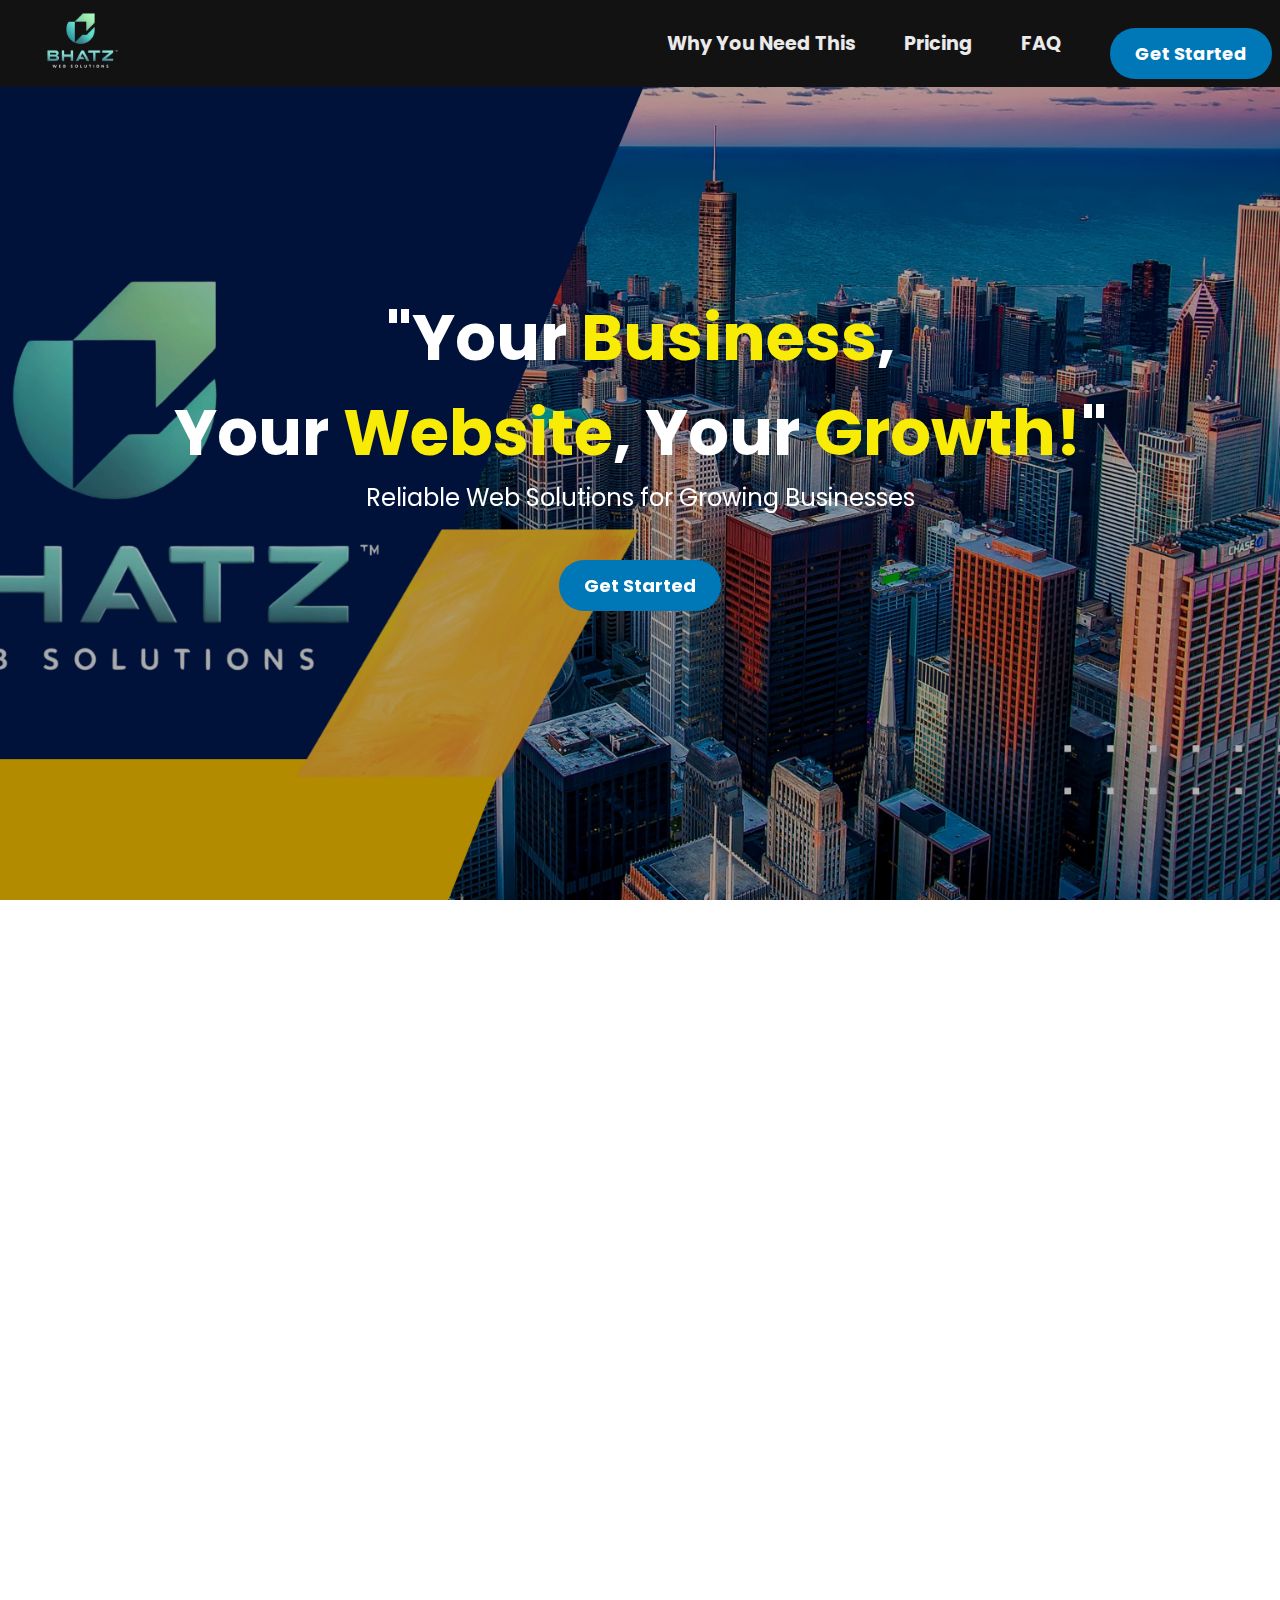
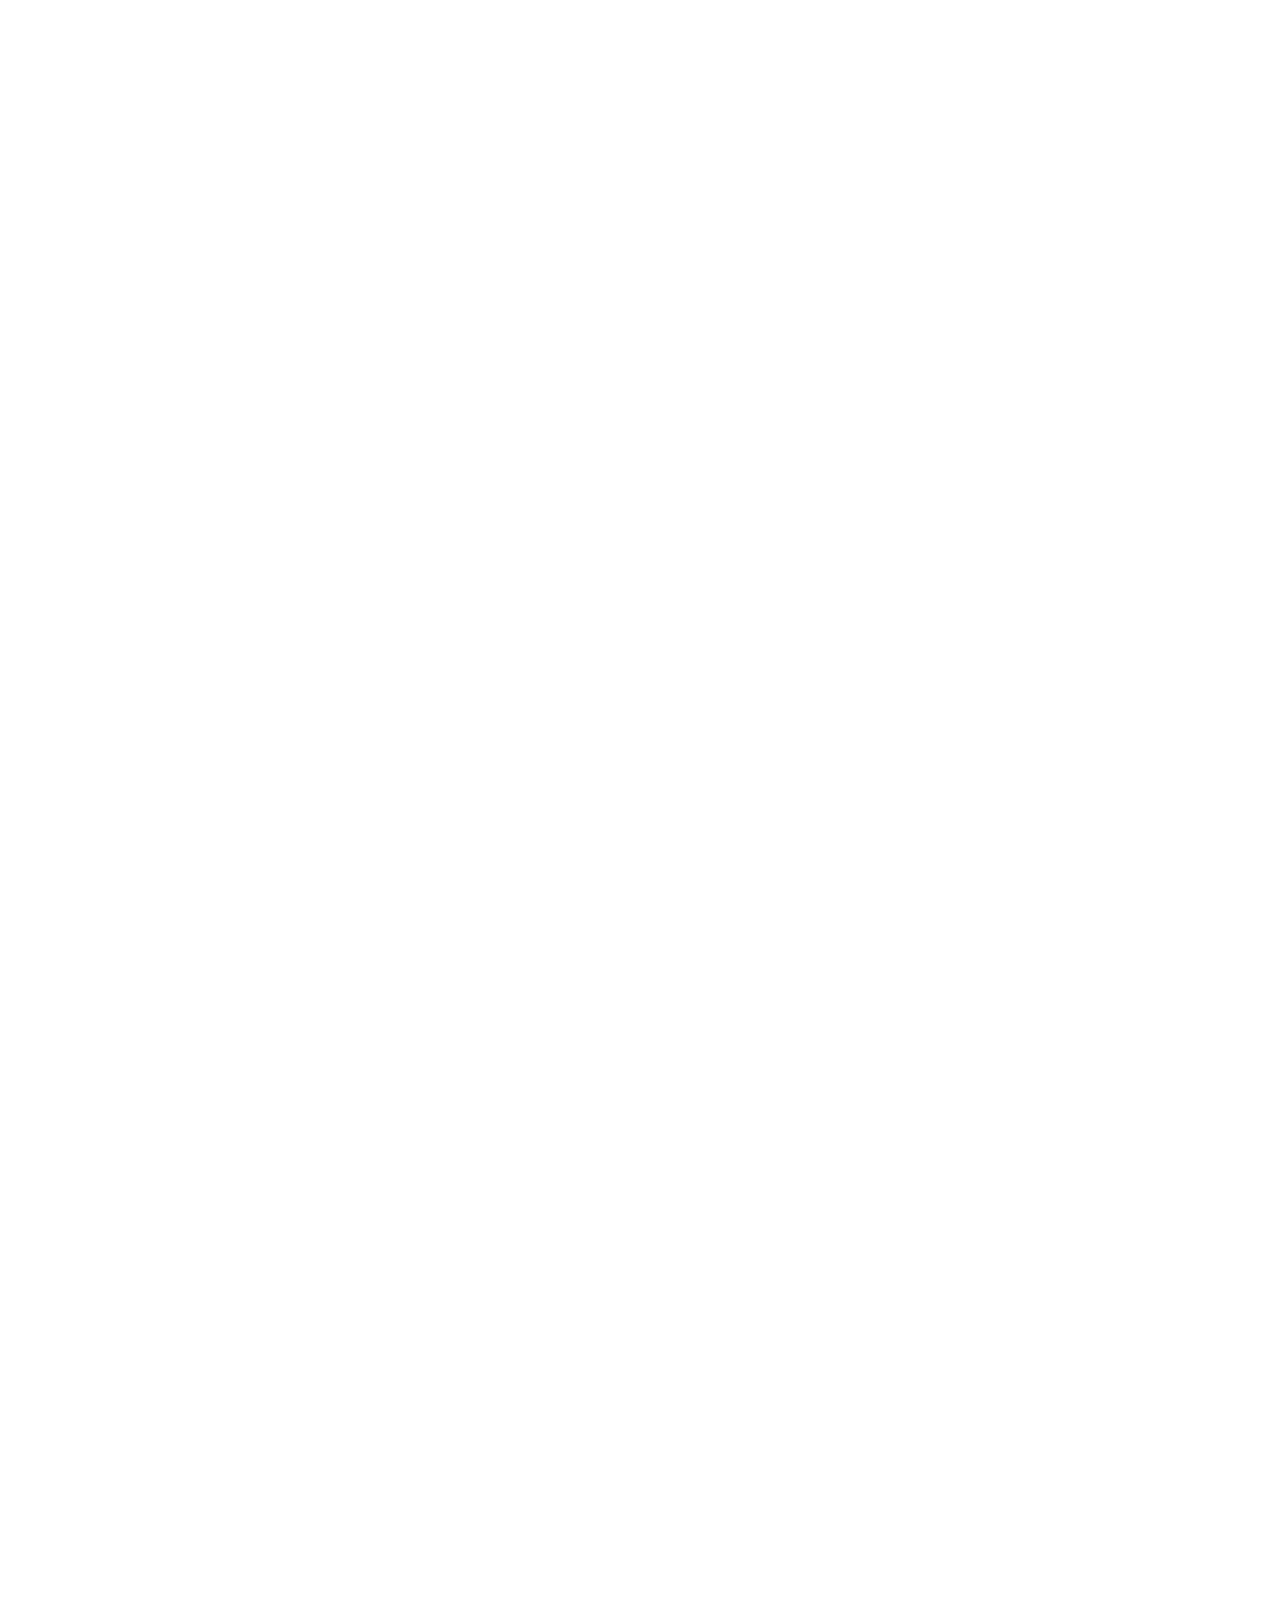
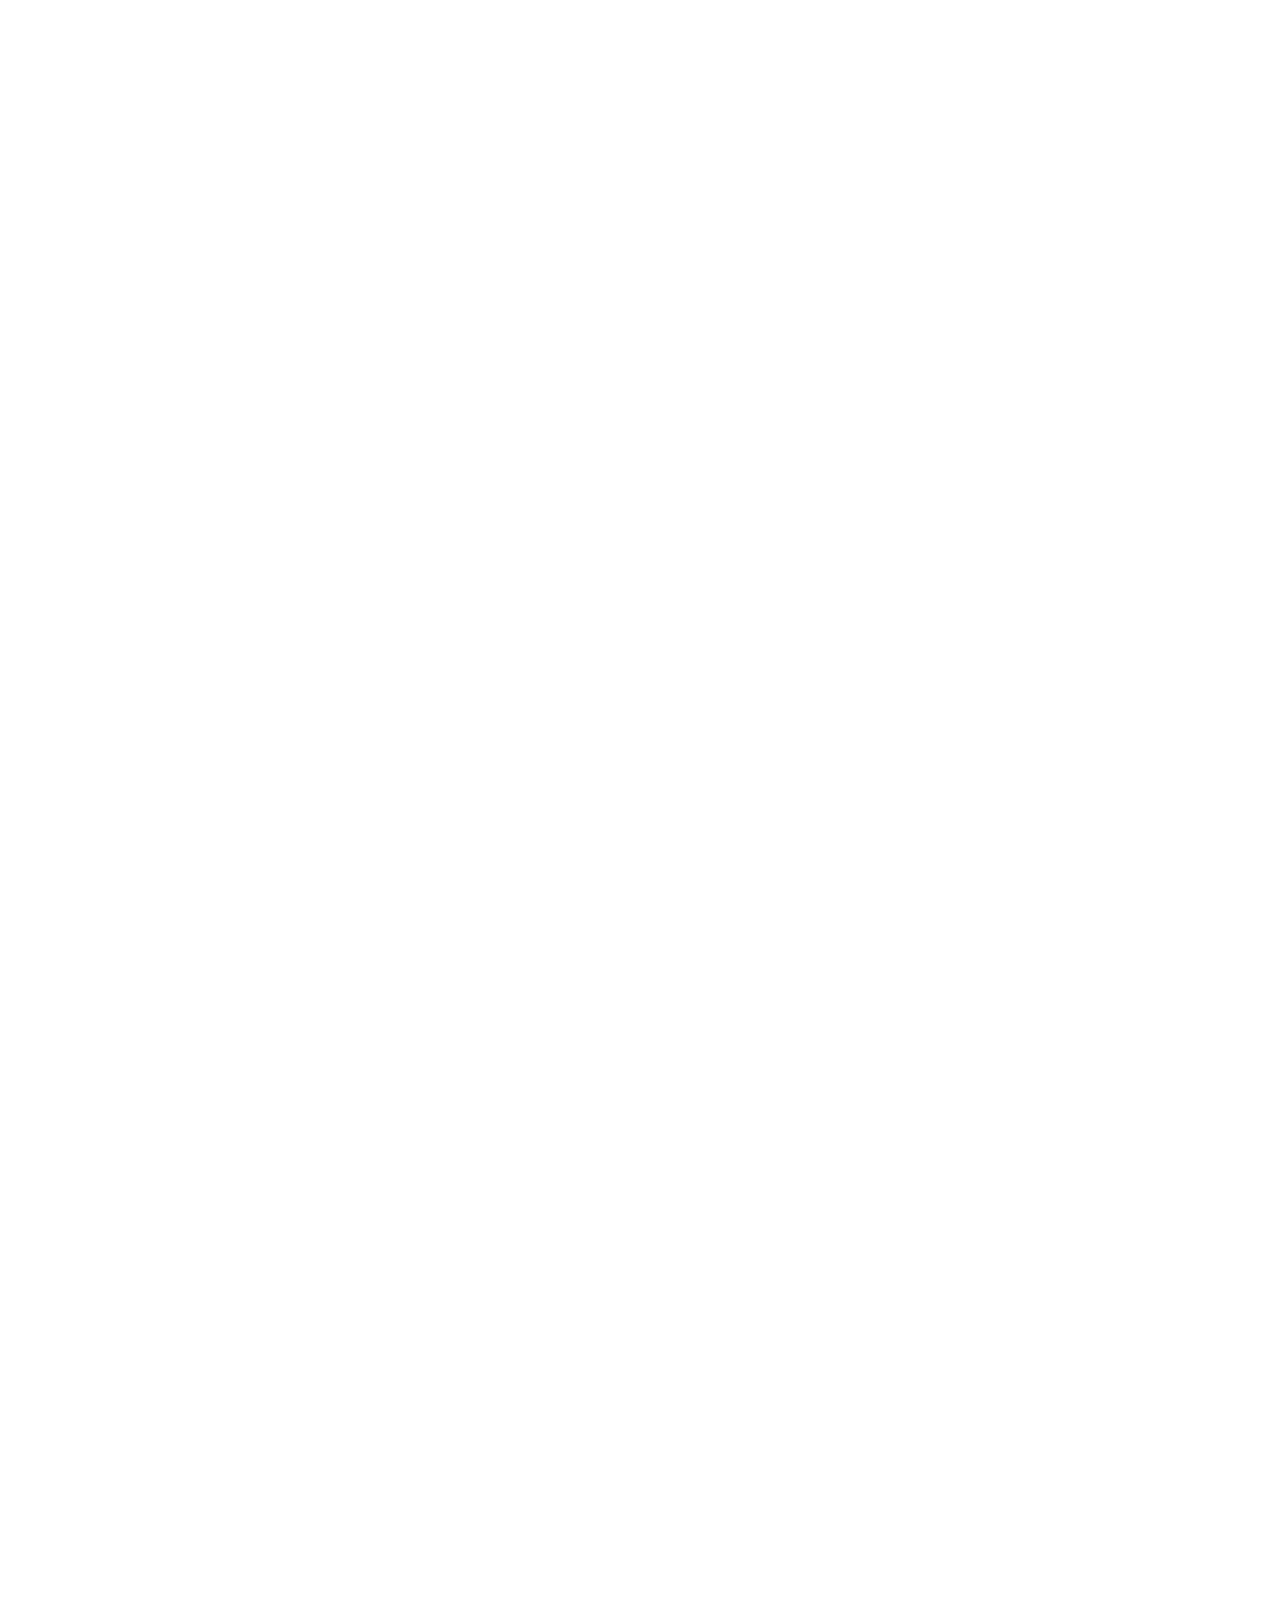
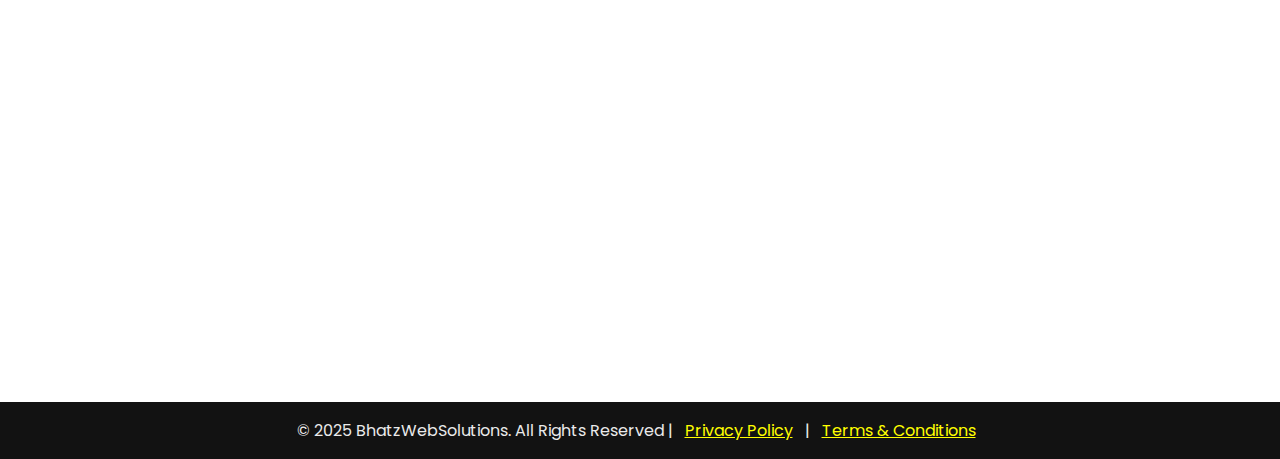
<file: index.html>
<!DOCTYPE html>
<html lang="en">
<head>
    <meta charset="UTF-8">
    <meta name="viewport" content="width=device-width, initial-scale=1.0">
    <title>Bhat'Z | Web Solutions for Small Businesses</title>
    
    <!-- SEO Meta Tags -->
    <meta name="description" content="Bhat'Z Web Solutions builds custom, mobile-friendly, SEO-optimized websites for small businesses. Get a professional website that attracts more customers and grows your brand online!">
    <meta name="keywords" content="small business websites, custom website design, web design for small businesses, affordable web development, SEO website design, mobile-friendly websites, small business web solutions, professional website services, local business websites, website design company">
    <meta name="author" content="Bhat'Z Web Solutions">
    <meta name="robots" content="index, follow">
    
    <!-- Open Graph Meta Tags (for Social Media) -->
    <meta property="og:title" content="Bhat'Z Web Solutions | Websites for Small Businesses">
    <meta property="og:description" content="Professional, SEO-optimized websites crafted for small businesses. Boost your brand online with Bhat'Z Web Solutions!">
    <meta property="og:image" content="https://bhatzwebsolutions.com/images/brand.png">
    <meta property="og:url" content="https://bhatzwebsolutions.com">
    <meta property="og:type" content="website">
    
    <!-- Twitter Card Meta Tags -->
    <meta name="twitter:card" content="summary_large_image">
    <meta name="twitter:title" content="Bhat'Z Web Solutions | Websites for Small Businesses">
    <meta name="twitter:description" content="We design stunning, SEO-friendly websites to help small businesses grow their online presence. Get started today!">
    <meta name="twitter:image" content="https://bhatzwebsolutions.com/images/brand.png">
    


    <!-- Boxicons -->
    <link href='https://unpkg.com/boxicons@2.1.4/css/boxicons.min.css' rel='stylesheet'>

    <!-- Custom CSS -->
    <link rel="stylesheet" href="styles.css">

    <!-- Custom JavaScript -->
    <script defer src="script.js"></script>

    <!-- Email JS -->
    <script src="https://smtpjs.com/v3/smtp.js"></script>
</head>
<body>
    <!--Header-->
    <header>
            <a href="#" class="logo"><img src="images/brand.png" alt=""></a>
        <!--menu icon for smartphone-->
            <i class='bx bx-menu' id="menu-icon"></i>
        
        <nav>
            <a href="#benefits">Why You Need This</a>
            <a href="#pricing">Pricing</a>
            <a href="#faq">FAQ</a>
            <a href="#contact" class="btn">Get Started</a>

        </nav>
    </header>

    <div class="back">
        <img src="images/6.png" alt="">
    </div>

    <section id="home">
        <div class="content">
            <h1 class="home-header">"Your <span class="hed">Business</span>,<br> Your <span class="hed">Website</span>, Your <span class="hed">Growth!</span>"</h1>
            <p class="home-tag">Reliable Web Solutions for Growing Businesses</p>
            <br>
            <a href="#contact" class="btn">Get Started</a>
        </div>
    </section>
    
    <!-- Benefits Section -->
    <section id="benefits">
        <h2>Why Every Small Business <br>Needs a Professional Website</h2>
        <div class="benefits-container">
            <div class="benefit">
                <h3>🌟 Build Credibility & Trust</h3>
                <ul>
                    <li>Your website is often the first impression customers have of your business.</li>
                    <li>A professionally designed site builds trust and shows you are serious and reliable.</li>
                    <li>Stand out from competitors who rely solely on social media or outdated websites.</li>
                </ul>
            </div>
            <div class="benefit">
                <h3>🚀 Attract More Customers Online</h3>
                <ul>
                    <li>Be visible when people search online—an SEO-optimized website brings more leads to your door.</li>
                    <li>Capture potential customers with strong calls-to-action, contact forms, and booking systems.</li>
                    <li>Expand your reach beyond word-of-mouth and traditional marketing methods.</li>
                </ul>
            </div>
            <div class="benefit">
                <h3>📈 Showcase Your Products & Services</h3>
                <ul>
                    <li>Highlight what you offer with beautiful visuals, detailed service pages, and customer testimonials.</li>
                    <li>Tell your brand story and connect with your audience emotionally.</li>
                    <li>Use galleries, portfolios, or case studies to show real results and satisfied clients.</li>
                </ul>
            </div>
            <div class="benefit">
                <h3>💼 Strengthen Your Brand Identity</h3>
                <ul>
                    <li>Establish a consistent and memorable brand image across your website, logo, and content.</li>
                    <li>Make your small business look bigger, more professional, and more trustworthy.</li>
                    <li>Build customer loyalty through a strong, recognizable online presence.</li>
                </ul>
            </div>
        </div>
    </section>
    
    

     <!--Sample Sites -->
     
     <section>
        <h2>Featured Sites</h2>
        <div class="port">
            <div class="port-item">
                <img src="images/clover.png" alt="">
                <p><a href="https://wittyvabuddy.netlify.app/" target="_blank">View Site</a></p>
            </div>
            <div class="port-item">
                <img src="images/clarence.png" alt="">
                <p><a href="https://clarencebataller.netlify.app/" target="_blank">View Site</a></p>
            </div>
            <div class="port-item">
                <img src="images/bhatz2.png" alt="">
                <p><a href="https://markjesson.bhatzwebsolutions.com" target="_blank">View Site</a></p>
            </div>
            <div class="port-item">
                <img src="images/flowershop.png" alt="">
                <p><a href="https://sampleflowershop.netlify.app/" target="_blank">View Site</a></p>
            </div>
        </div>
    </section>
    

    <!-- Pricing Section -->
    <section id="pricing">
        <h2>Choose Your Website Package</h2>
        <p class="pricing-subtitle">Find the perfect solution for your online presence</p>
        <div class="pricing-container">
            <div class="pricing-box">
                <h3>Starter Package</h3>
                <p>Ideal for personal projects and portfolios</p>
                <h4>$99</h4>
                <ul class="features">
                    <li>1-Page Website</li>
                    <li>Mobile Responsive</li>
                    <li>Basic SEO</li>
                    <li>Email Support</li>
                </ul>
                <a href="#contact" class="btn">Get Started</a>
            </div>
            <div class="pricing-box featured">
                <h3>Business Package</h3>
                <p>Perfect for small to medium businesses</p>
                <h4>$249</h4>
                <ul class="features">
                    <li>Up to 5 Pages</li>
                    <li>Blog Integration</li>
                    <li>Advanced SEO</li>
                    <li>Priority Support</li>
                </ul>
                <a href="#contact" class="btn">Get Started</a>
            </div>
            <div class="pricing-box">
                <h3>E-commerce Package</h3>
                <p>Everything you need to start selling online</p>
                <h4>$499</h4>
                <ul class="features">
                    <li>Online Store Setup</li>
                    <li>Payment Integration</li>
                    <li>Product Management</li>
                    <li>Ongoing Support</li>    
                </ul>
                <a href="#contact" class="btn">Get Started</a>
            </div>
        </div>
    </section>
    

    <!-- FAQ Section -->
    <section id="faq">
        <h2>Frequently Asked Questions</h2>
        <div class="faq-container">
            <div class="faq-item">
                <div class="faq-question">
                    <span>What services do you offer?</span>
                    <span class="toggle-icon">▼</span>
                </div>
                <div class="faq-answer">I offer web development, and hosting solutions.</div>
            </div>
    
            <div class="faq-item">
                <div class="faq-question">
                    <span>How much does a website cost?</span>
                    <span class="toggle-icon">▼</span>
                </div>
                <div class="faq-answer">Pricing varies based on requirements. Contact me for a quote.</div>
            </div>
    
            <div class="faq-item">
                <div class="faq-question">
                    <span>Do you offer website hosting?</span>
                    <span class="toggle-icon">▼</span>
                </div>
                <div class="faq-answer">Yes! My hosting business, Bhat'Z, offers reliable hosting solutions.</div>
            </div>
        </div>
    
    </section>

    <!-- Contact Section -->
    <section id="contact">
        <h2>Ready to Get Your Website?</h2>
        <p>Ready to grow your business online?<br>Fill out the form below and let's create <br>your website today!</p>

        <form action="https://formsubmit.co/bhatzwebsolutions@gmail.com" method="POST">
            <input type="text" name="name" placeholder="Your Name" required>
            <input type="email" name="email" placeholder="Your Email" required>
            <textarea name="message" placeholder="Your Message" required></textarea>
            <button type="submit" class="btn">Send</button>
    </form>
    </section>

    <section class="contact-section"> 
        <div class="contact-info">
            <div class="contact-icon">
                <p>
                    <a href="https://mail.google.com/" target="_blank"><i class='bx bxl-gmail'></i></a> 
                    bhatzwebsolutions@gmail.com
                </p>
                <p>
                    <a href="https://web.whatsapp.com/" target="_blank"><i class='bx bxl-whatsapp'></i></a> 
                    +6398 5600 8441
                </p>
                <p>
                    <i class='bx bxs-home'></i> Santo Tomas, Batangas Philippines
                </p>
            </div>
        </div>
        
        <div class="icon-container">
            <div class="links">
                <h3>Connect With Us</h3>
                <div class="links-list">
                    <a href="https://www.facebook.com/share/1HBQbcUKFt/" target="_blank"><i class='bx bxl-facebook'></i></a>
                    <a href="https://www.tiktok.com/@bhatz.com?lang=en" target="_blank"><i class='bx bxl-tiktok'></i></a>
                    <a href="https://www.instagram.com/markjessonbataller/?hl=en" target="_blank"><i class='bx bxl-instagram'></i></a>
                </div>
            </div>
            <div>
                <h3>Payment Options</h3>
                <div class="pay">
                    <img src="images/bpi.png" alt="Bank of the Philippines">
                    <img src="images/gcash.png" alt="Gcash Wallet">
                    <img src="images/maya.png" alt="Maya Wallet">
                    <img src="images/paypal.png" alt="Paypal">
                </div>
            </div>
        </div>
    </section>
    

 <footer>
  <p>&copy; 2025 BhatzWebSolutions. All Rights Reserved | 
    <a href="/privacy-policy.html">Privacy Policy</a> | 
    <a href="/terms-and-conditions.html">Terms & Conditions</a>
  </p>
</footer>



</body>
</html>
</file>
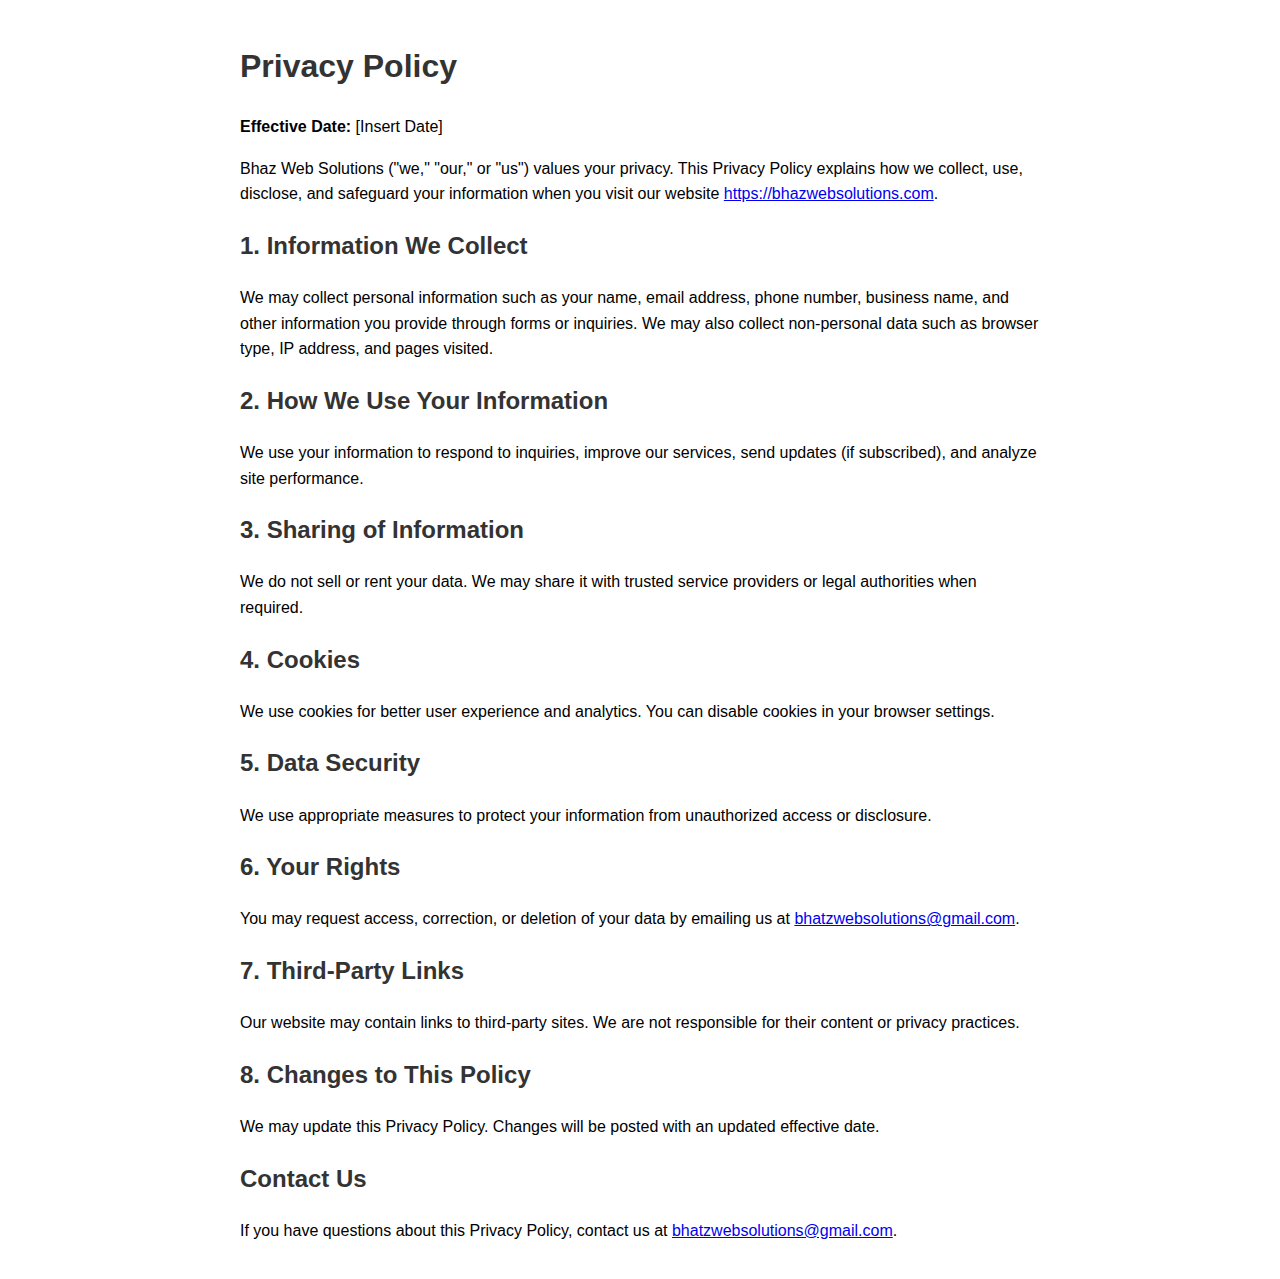
<file: privacy-policy.html>
<!DOCTYPE html>
<html lang="en">
<head>
  <meta charset="UTF-8" />
  <meta name="viewport" content="width=device-width, initial-scale=1.0" />
  <title>Privacy Policy | Bhaz Web Solutions</title>
  <style>
    body { font-family: Arial, sans-serif; line-height: 1.6; padding: 20px; max-width: 800px; margin: auto; }
    h1, h2 { color: #333; }
  </style>
</head>
<body>
  <h1>Privacy Policy</h1>
  <p><strong>Effective Date:</strong> [Insert Date]</p>

  <p>Bhaz Web Solutions ("we," "our," or "us") values your privacy. This Privacy Policy explains how we collect, use, disclose, and safeguard your information when you visit our website <a href="https://bhazwebsolutions.com">https://bhazwebsolutions.com</a>.</p>

  <h2>1. Information We Collect</h2>
  <p>We may collect personal information such as your name, email address, phone number, business name, and other information you provide through forms or inquiries. We may also collect non-personal data such as browser type, IP address, and pages visited.</p>

  <h2>2. How We Use Your Information</h2>
  <p>We use your information to respond to inquiries, improve our services, send updates (if subscribed), and analyze site performance.</p>

  <h2>3. Sharing of Information</h2>
  <p>We do not sell or rent your data. We may share it with trusted service providers or legal authorities when required.</p>

  <h2>4. Cookies</h2>
  <p>We use cookies for better user experience and analytics. You can disable cookies in your browser settings.</p>

  <h2>5. Data Security</h2>
  <p>We use appropriate measures to protect your information from unauthorized access or disclosure.</p>

  <h2>6. Your Rights</h2>
  <p>You may request access, correction, or deletion of your data by emailing us at <a href="mailto:bhatzwebsolutions@gmail.com">bhatzwebsolutions@gmail.com</a>.</p>

  <h2>7. Third-Party Links</h2>
  <p>Our website may contain links to third-party sites. We are not responsible for their content or privacy practices.</p>

  <h2>8. Changes to This Policy</h2>
  <p>We may update this Privacy Policy. Changes will be posted with an updated effective date.</p>

  <h2>Contact Us</h2>
  <p>If you have questions about this Privacy Policy, contact us at <a href="mailto:bhatzwebsolutions@gmail.com">bhatzwebsolutions@gmail.com</a>.</p>
</body>
</html>
</file>
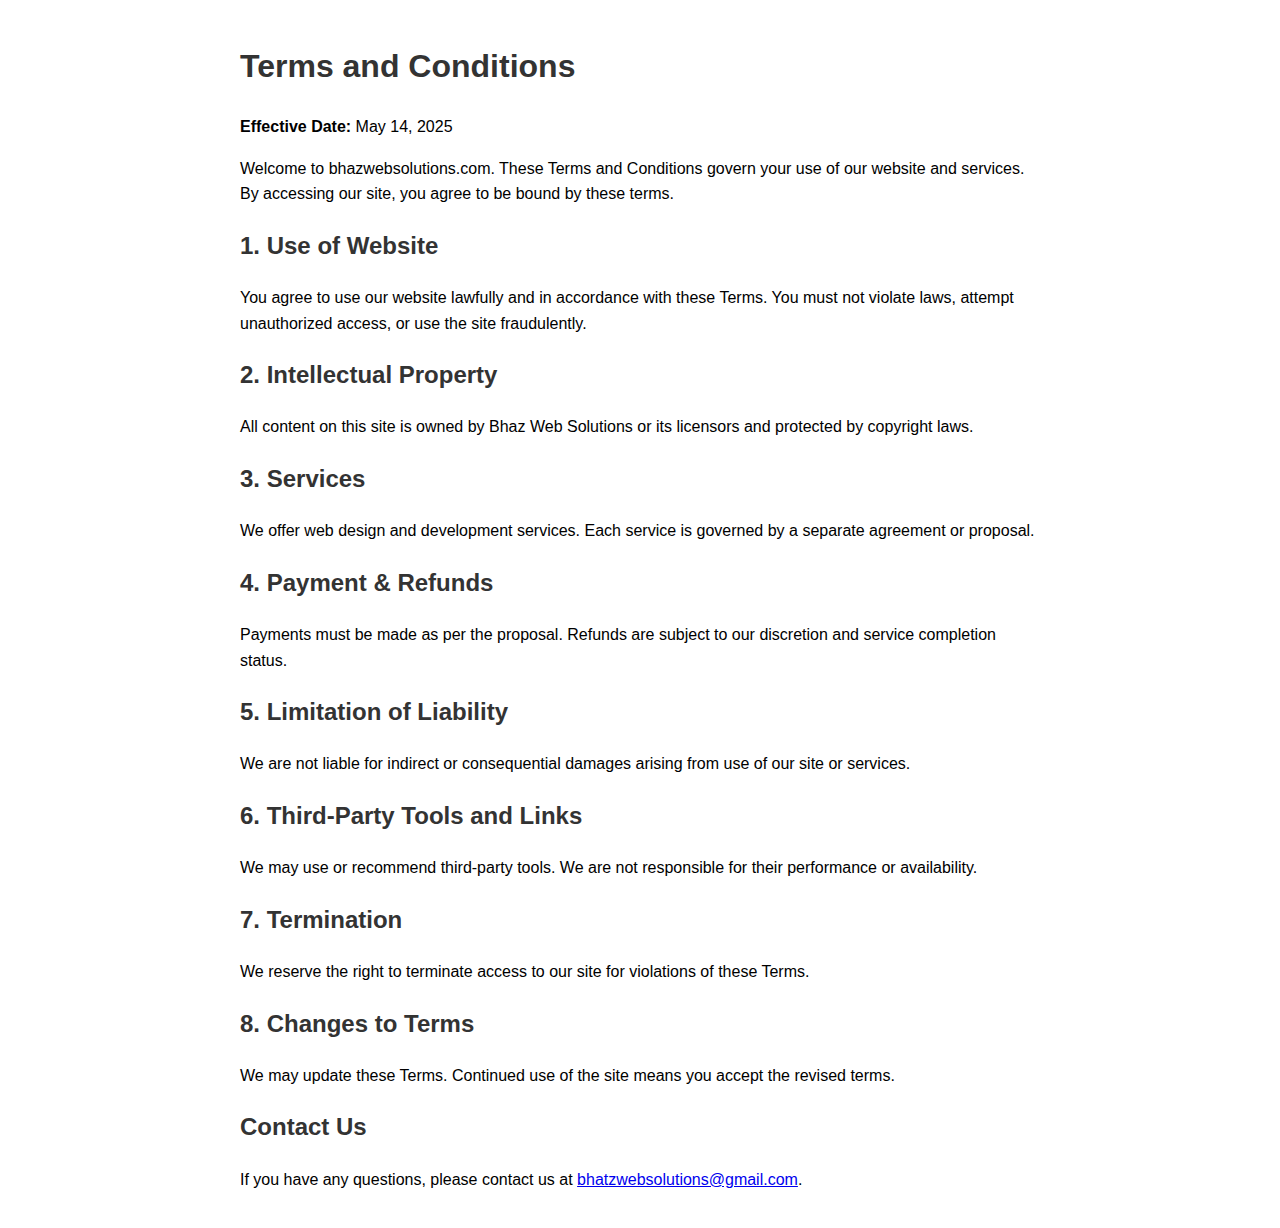
<file: terms-and-conditions.html>
<!DOCTYPE html>
<html lang="en">
<head>
  <meta charset="UTF-8" />
  <meta name="viewport" content="width=device-width, initial-scale=1.0" />
  <title>Terms and Conditions | Bhaz Web Solutions</title>
  <style>
    body { font-family: Arial, sans-serif; line-height: 1.6; padding: 20px; max-width: 800px; margin: auto; }
    h1, h2 { color: #333; }
  </style>
</head>
<body>
  <h1>Terms and Conditions</h1>
  <p><strong>Effective Date:</strong> May 14, 2025</p>

  <p>Welcome to bhazwebsolutions.com. These Terms and Conditions govern your use of our website and services. By accessing our site, you agree to be bound by these terms.</p>

  <h2>1. Use of Website</h2>
  <p>You agree to use our website lawfully and in accordance with these Terms. You must not violate laws, attempt unauthorized access, or use the site fraudulently.</p>

  <h2>2. Intellectual Property</h2>
  <p>All content on this site is owned by Bhaz Web Solutions or its licensors and protected by copyright laws.</p>

  <h2>3. Services</h2>
  <p>We offer web design and development services. Each service is governed by a separate agreement or proposal.</p>

  <h2>4. Payment & Refunds</h2>
  <p>Payments must be made as per the proposal. Refunds are subject to our discretion and service completion status.</p>

  <h2>5. Limitation of Liability</h2>
  <p>We are not liable for indirect or consequential damages arising from use of our site or services.</p>

  <h2>6. Third-Party Tools and Links</h2>
  <p>We may use or recommend third-party tools. We are not responsible for their performance or availability.</p>

  <h2>7. Termination</h2>
  <p>We reserve the right to terminate access to our site for violations of these Terms.</p>

  <h2>8. Changes to Terms</h2>
  <p>We may update these Terms. Continued use of the site means you accept the revised terms.</p>

  <h2>Contact Us</h2>
  <p>If you have any questions, please contact us at <a href="mailto:bhatzwebsolutions@gmail.com">bhatzwebsolutions@gmail.com</a>.</p>
</body>
</html>
</file>
<file: styles.css>
@import url('https://fonts.googleapis.com/css2?family=Poppins:wght@400;500;600&display=swap');

* {
    margin: 0;
    padding: 0;
    box-sizing: border-box;
    text-decoration: none;
    border: none;
    outline: none;
    font-family: "Poppins", sans-serif;
}

:root {
    --bg-color: #121212; /* Deep Charcoal - Main Background */
    --second-bg-color: #1A1A1A; /* Dark Gray - Secondary Background */
    --main-color: #FFD700; /* Gold - Accent/Primary Highlight */
    --white-color: #EAEAEA; /* Light Gray - Text */
    --disabled-color: #555555; /* Muted Gray - Disabled Elements */
}

.back {
    width: 100%;
    min-height: 100vh; /* Ensures it covers the full viewport height */
    position: fixed;
    z-index: -1;
    opacity: 30%;
}

.back img {
    width: 100%;
    height: 100%;
    object-fit: cover; /* Keeps the image from shrinking */
}

header{
    position: fixed;
    top: 0;
    left: 0;
    width: 100%;
    padding: .5rem;
    background: var(--bg-color);
    display: flex;
    justify-content: space-between;
    align-items: center;
    z-index: 100;
}

.logo img {
    width: 80px;
    margin-left: 2rem;
}

#menu-icon{
    display: none;
    color: #EAEAEA;
    font-size: 2rem;
    
}

nav{
    display: flex;
    align-items: center;
    justify-content: space-between;
    gap: 3rem;
}

nav a{
    font-size: 1.2rem;
    font-weight: 700;
    color: var(--white-color);
    transition: 0.3s;
}

a:hover{
    color: rgb(2, 249, 2);
    
}

.btn{
    padding: 1rem;
    background-color: #FFD700;
    border-radius: 10px;
}

@media  screen and (max-width: 768px) {
    #menu-icon{
        display: block;
    }

    nav{
        position: absolute;
        top: 100%;
        left: 0;
        width: 100%;
        padding: 1rem 0;
        background: var(--bg-color);
        border:  .1rem solid rgba(0, 0, 0, .2);
        box-shadow: 0 .5rem 1rem rgba(0, 0, 0, .2);
        text-align: center;
        display: none;
    }

    nav.active{
        display: block;
    }

    nav a {
        display: block;
        margin: 1.5rem 0;
    }
}

/* HOME SECTION  */

#home {
    position: relative;
    height: 100vh;
    display: flex;
    align-items: center;
    justify-content: center;
    text-align: center;
    background: url('images/home.png') no-repeat center center/cover;
    color: white;
}
#home::before {
    content: "";
    position: absolute;
    top: 0; left: 0;
    width: 100%; height: 100%;
    background: rgba(0, 0, 0, 0.3); /* Dark overlay */
}
.content {
    position: relative;
    z-index: 2;
}

/* Base Button */
.btn {
    display: inline-block;
    padding: 12px 24px;
    background-color: #FFD700; /* Gold */
    color: black;
    text-decoration: none;
    border-radius: 5px;
    font-weight: bold;
    font-size: 18px;
    transition: 0.3s ease-in-out;
}

/* Glow Effect on Hover */
.btn:hover {
    box-shadow: 0 0 15px #FFD700, 0 0 30px #FFD700, 0 0 45px #FFD700;
}
.home-header{
    font-size: 4rem;
}

.hed{
    color: #f8ec06   ;
}

.home-tag{
    font-size: 1.5rem;
}

@media screen and (max-width: 768px){
    .home-header{
        font-size: 3rem;
    }
    .back img {
        height: auto; /* Allows natural scaling */
        object-fit: cover; /* Ensures the image fills the space */
        min-height: 100vh;
    }
}

/*  Benefits  */
#benefits {
    padding: 2rem;
}

h2 {
    display: flex;
    justify-content: center;
    text-align: center;
    font-size: 2.5rem;
    padding: 3rem;
    color: var(--bg-color);
}

.benefits-container {
    display: flex;
    flex-wrap: wrap;
    justify-content: center;
    gap: 20px;
}

.benefit {
    background: rgba(255, 255, 255, .1); /* More opaque for better readability */
    border-radius: 15px;
    box-shadow: 0 4px 15px rgba(0, 0, 0, 0.2); /* Slightly stronger shadow */
    font-size: 1.2rem;
    color: #333;
    padding: 2rem;
    width: calc(50% - 20px); /* Two columns with space for gap */
    text-align: center;
    transition: transform 0.3s;
}

.benefit:hover {
    transform: translateY(-5px); /* Subtle hover effect */
}


@media screen and (max-width: 768px) {
    .benefit {
        width: 100%; /* Single column on mobile */
        font-size: 1rem;
    }
}


/* Sample sites */
.port {
    display: flex;
    justify-content: space-around;
    flex-wrap: wrap; /* Allows wrapping for smaller screens */
    margin: 0 auto; /* Center the container */
    padding: 20px; /* Add padding for better spacing */
    background-color: transparent;
    border-radius: 10px; /* Rounded corners for a premium look */
    box-shadow: 0 4px 20px rgba(0, 0, 0, 0.1); /* Subtle shadow for depth */
}

.port-item {
    text-align: center; /* Center align images and text */
    margin: 10px; /* Add margin between items */
    transition: transform 0.3s ease; /* Smooth scaling effect */
}

.port img {
    width: 100%; /* Use full width for responsiveness */
    max-width: 400px; /* Limit maximum width */
    height: auto;
    border-radius: 10px; /* Rounded corners for images */
    box-shadow: 0 2px 10px rgba(0, 0, 0, 0.3); /* Shadow effect on images */
}

.port p {
    margin-top: 10px; /* Space between image and text */
}

.port p a {
    color: #005f87;
    font-size: 2rem;
    text-decoration: none;
    font-weight: 900;
    position: relative; /* for pseudo element underline */
    transition: color 0.3s ease, transform 0.3s ease;
}

.port p a::after {
    content: '';
    position: absolute;
    width: 0;
    height: 3px;
    background: #00aaff;
    left: 0;
    bottom: -5px;
    transition: width 0.3s ease;
}

.port p a:hover {
    color: #00aaff;
    transform: scale(1.05);
}

.port p a:hover::after {
    width: 100%;
}

@media screen and (max-width: 768px) {
    .port {
        flex-direction: column; /* stack vertically */
        align-items: center;    /* center each item */
        gap: 2rem;              /* add space between items */
    }

    .port-item {
        width: 100%; /* Full width on mobile */
        max-width: 320px; /* Limit width */
    }

    .port img {
        width: 100%; /* Responsive images */
        height: auto;
    }

    .port p {
        margin-top: 1rem;
        justify-content: center;
    }

    .port p a {
        font-size: 1.5rem;
        text-align: center;
    }

    h2 {
        font-size: 1.5rem;
        margin-bottom: 2rem;
        padding: 2rem;
        text-align: center; /* Center the heading */
        color: #333; /* Darker color for better readability */
    }
}

/* Pricing Section */
#pricing {
    padding: 50px 20px;
    background: transparent;
    text-align: center;
}
#pricing h2 {
    font-size: 2.5em;
    margin-bottom: 10px;
    color: #333;
}
.pricing-subtitle {
    font-size: 1.2em;
    color: #666;
    margin-bottom: 40px;
}
.pricing-container {
    display: flex;
    justify-content: center;
    gap: 30px;
    flex-wrap: wrap;
}
.pricing-box {
    background: white;
    padding: 30px 20px;
    border-radius: 15px;
    width: 280px;
    box-shadow: 0 8px 20px rgba(0,0,0,0.1);
    transition: transform 0.3s, box-shadow 0.3s;
}
.pricing-box:hover {
    transform: translateY(-10px);
    box-shadow: 0 12px 24px rgba(0,0,0,0.15);
}
.pricing-box h3 {
    color: #0077b6;
    font-size: 1.8em;
    margin-bottom: 10px;
}
.pricing-box p {
    color: #555;
    margin-bottom: 20px;
}
.pricing-box h4 {
    font-size: 2em;
    margin: 20px 0;
    color: #333;
}
.features {
    list-style: none;
    padding: 0;
    margin: 20px 0;
    text-align: left;
}
.features li {
    margin-bottom: 10px;
    padding-left: 20px;
    position: relative;
}
.features li::before {
    content: '✓';
    color: #0077b6;
    position: absolute;
    left: 0;
}
.btn {
    display: inline-block;
    margin-top: 20px;
    padding: 12px 25px;
    background: #0077b6;
    color: white;
    border-radius: 25px;
    text-decoration: none;
    font-weight: bold;
    transition: background 0.3s;
}
.btn:hover {
    background: #005f87;
}
.featured {
    background: linear-gradient(135deg, #0077b6, #00b4d8);
    color: white;
}
.featured h3,
.featured h4,
.featured p,
.featured li {
    color: white;
}
.featured .btn {
    background: white;
    color: #0077b6;
}
.featured .btn:hover {
    background: #e0f7ff;
}

@media screen and (max-width: 768px) {
    .pricing-container {
        flex-direction: column;
        align-items: center;
    }

    .pricing-box {
        width: 90%; /* shrink boxes to 90% of screen */
        max-width: 320px; /* don't get too big on tablets */
        padding: 20px 15px; /* smaller padding */
    }

    #pricing h2 {
        font-size: 2rem;
    }

    .pricing-subtitle {
        font-size: 1rem;
    }

    .pricing-box h3 {
        font-size: 1.5em;
    }

    .pricing-box h4 {
        font-size: 1.8em;
    }

    .btn {
        padding: 10px 20px;
        font-size: 0.95rem;
    }
}

/* FAQ */
#faq {
    font-family: Arial, sans-serif;
    color: white;
    text-align: center;
    padding: 20px;
}
.faq-container {
    max-width: 600px;
    margin: auto;
    text-align: left;
}
.faq-item {
    border-bottom: 1px solid #444;
    padding: 10px 0;
}
.faq-question {
    background-color: #222;
    padding: 12px;
    border-radius: 5px;
    cursor: pointer;
    font-weight: bold;
    display: flex;
    justify-content: space-between;
    align-items: center;
    transition: 0.3s;
}
.faq-question:hover {
    background-color: #333;
}
.faq-answer {
    display: none;
    padding: 10px;
    background-color: #2b2323;
    border-radius: 5px;
    margin-top: 5px;
}
.toggle-icon {
    font-size: 18px;
    transition: transform 0.3s ease;
}
.rotate {
    transform: rotate(180deg);
}


/* Contact */
#contact p{
    display: flex;
    width: 100%;
    justify-content: center;
    padding: 3rem;
    font-size: 2rem;
    font-weight: 600;
}

.contact-info{
    display: flex;
    font-size: .8rem;
}

.contact-icon{
    display: flex;
    flex-direction: column;
    align-items: start;
}

.contact-icon p{
    display: flex;
    align-items: center;
    gap: 1rem;
}

.contact-icon i{
    font-size: 1.5rem;
    color: #1a1a1a;
}

.contact-icon p i{
    padding: .5rem;
    background-color: #ffcc00;
    border-radius: 50%;
}

.contact-icon p i:hover{
    transform: translateY(-50, -50);
}

form {
    display: flex;
    flex-direction: column;
    gap: 15px;
    max-width: 450px;
    margin: auto;
    background-color: #333; /* soft background for form */
    padding: 2rem;
    border-radius: 10px;
    box-shadow: 0 4px 12px rgba(0, 0, 0, 0.1); /* soft shadow */
    backdrop-filter: blur(5px); /* optional glass effect */
}
input, textarea{
    border-radius: 6px;
    padding: 5px;
}
input:focus, textarea:focus {
    border-color: #ffcc00;
    box-shadow: 0 0 8px rgba(255, 204, 0, 0.5);
}

button {
    background-color: #ffcc00;
    color: black;
    padding: 12px;
    font-size: 1.1rem;
    font-weight: bold;
    border: none;
    border-radius: 8px;
    cursor: pointer;
    transition: background-color 0.3s ease, transform 0.2s ease;
}

button:hover {
    background-color: #e6b800;
    transform: translateY(-3px);
}

.icon-container{
    display: flex;
    justify-content: space-between;
    align-items: center;
    text-align: center;
}
@media (max-width: 768px) {
    #contact p {
        font-size: 1.5rem;
        padding: 2rem 1rem;
        text-align: center;
    }

    form {
        max-width: 90%;
        padding: 1.5rem;
    }

    input, textarea {
        font-size: 1rem;
        padding: 10px;
    }

    button {
        font-size: 1rem;
        padding: 10px;
    }

    .icon-container {
        flex-direction: column;
        gap: 1rem;
    }

    .contact-info {
        flex-direction: column;
        align-items: center;
        text-align: center;
    }

    .contact-icon {
        align-items: center;
    }

    .contact-icon p {
        justify-content: center;
    }
}

@media (max-width: 480px) {
    #contact h2 {
        font-size: 1.8rem;
        text-align: center;
    }

    #contact p {
        font-size: 1.2rem;
    }

    button {
        font-size: 0.9rem;
        padding: 8px;
    }
}



/* Contact */
.contact-section {
    display: flex;
    flex-direction: column;
    align-items: center; /* Center content */
    padding: 2rem; /* Add padding for spacing */
    background-color: transparent;
    border-radius: 10px; /* Rounded corners for a premium look */
    box-shadow: 0 4px 20px rgba(0, 0, 0, 0.1); /* Subtle shadow for depth */
}

.contact-info {
    text-align: center; /* Center text in contact info */
    margin-bottom: 2rem; /* Space between sections */
}

.contact-icon p {
    font-size: 1rem; /* Increase font size */
    margin: 0.5rem 0; /* Space between lines */
}

.contact-icon a {
    color: #005f87; /* Link color */
    transition: color 0.3s ease; /* Smooth color transition */
}

.contact-icon a:hover {
    color: #00aaff; /* Change color on hover */
}

.icon-container {
    display: flex;
    justify-content: space-between; /* Space out links and payment options */
    width: 100%; /* Full width */
    max-width: 800px; /* Limit maximum width */
}

.links {
    display: flex;
    flex-direction: column;
    margin-right: 2rem; /* Space between links and payment options */
}

.links-list {
    font-size: 1.8rem;
}

.links i {
    margin-right: 1rem;
    transition: .3s ease-in-out;
    color: #fff; /* White icons for contrast */
    padding: .7rem;
    background: linear-gradient(135deg, #0072ff, #00c6ff); /* Gradient for a premium look */
    border-radius: 50%;
}

.links-list i:hover {
    transform: translateY(-10px);
    box-shadow: 0 4px 15px rgba(0, 0, 0, 0.2); /* Shadow on hover for depth */
}

.pay {
    display: flex; /* Display payment icons in a row */
    gap: 1rem; /* Space between icons */
}

.pay img {
    width: 50px;
    border-radius: 10%; /* Slightly rounded corners */
    transition: transform 0.3s ease; /* Smooth scaling effect */
}

.pay img:hover {
    transform: scale(1.1); /* Scale effect on hover */
}

footer {
  background-color: var(--bg-color);
  padding: 1rem;
  display: flex;
  justify-content: center;
  color: var(--white-color);
}

footer a {
  color: var(--white-color);
  text-decoration: underline;
  margin: 0 0.5rem;
  color: yellow;
}

footer a:hover {
  text-decoration: none;
  color: var(--accent-color); /* Optional: Add this variable for hover effect */
}


@media screen and (max-width: 768px) {
    .contact-icon p {
        font-size: 1rem; /* Smaller font size on mobile */
    }

    .icon-container {
        flex-direction: column; /* Stack vertically on mobile */
        align-items: center; /* Center items */
    }

    .links {
        margin-right: 0; /* Remove margin on mobile */
        margin-bottom: 1.5rem; /* Space below links */
    }

    .pay {
        justify-content: center; /* Center payment icons */
    }

    .pay img {
        width: 40px; /* Smaller icons on mobile */
    }
}
</file>
